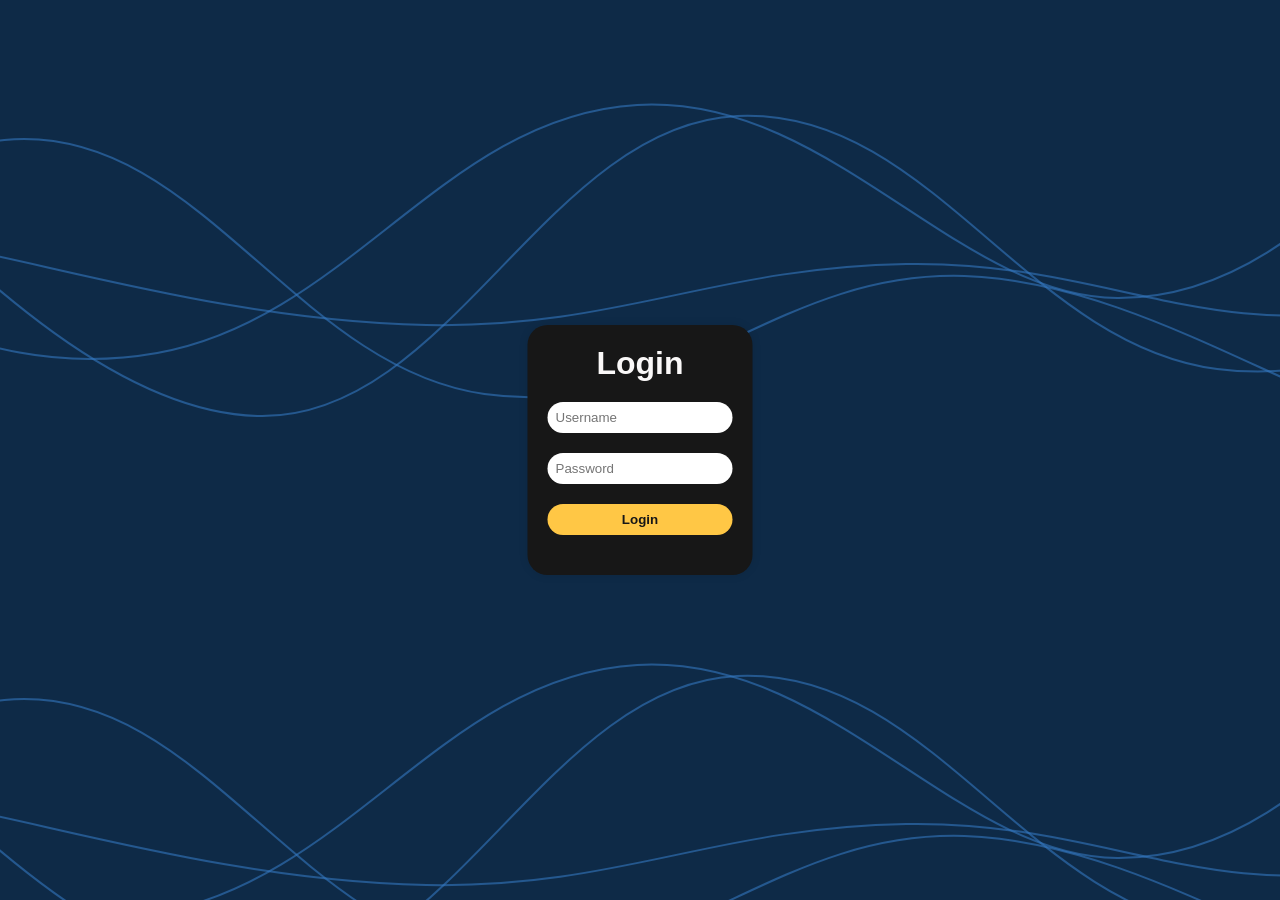
<file: AuralisV2_software/index.html>
<!DOCTYPE html>
<html lang="en">
<head>
    <meta charset="UTF-8">
    <meta name="viewport" content="width=device-width, initial-scale=1.0">
    <title>AuralisView</title>
    <link rel="stylesheet" href="static/style.css">
    <link rel="manifest" href="/manifest.json">
    <link rel="image/png" href="https://luma-dashboard.netlify.app/assets/images/logo.png">
    <link rel="icon" type="image/png" href="https://luma-dashboard.netlify.app/assets/images/logo.png">

    <!-- Open Graph Meta Tags -->
    <meta property="og:title" content="Luma">
    <meta property="og:description" content="Luma - Your smart solution for street lighting by Lumen Labs.">
    <meta property="og:image" content="https://luma-dashboard.netlify.app/assets/images/logo.png">
    <meta property="og:url" content="https://luma-dashboard.netlify.app/">
    <meta property="og:type" content="website">

</head>
<body id="login-body">
    <div id="login-main-container">
        <h1>Login</h1>
        <form id="login-form">
            <input type="text" name="name" id="name" required placeholder="Username">
            <input type="password" name="password" id="password" required placeholder="Password">
            <button type="submit" id="login-btn">Login</button>
        </form>
    </div>
</body>
<script src="static/script.js"></script>
</html>
</file>
<file: AuralisV2_software/static/style.css>
#login-body{
    background-color: #f5f5f5;
    font-family: 'Raleway', sans-serif;
    color: #444;
    background-image: url("data:image/svg+xml,%3csvg xmlns='http://www.w3.org/2000/svg' version='1.1' xmlns:xlink='http://www.w3.org/1999/xlink' xmlns:svgjs='http://svgjs.dev/svgjs' width='1440' height='560' preserveAspectRatio='none' viewBox='0 0 1440 560'%3e%3cg mask='url(%26quot%3b%23SvgjsMask1000%26quot%3b)' fill='none'%3e%3crect width='1440' height='560' x='0' y='0' fill='%230e2a47'%3e%3c/rect%3e%3cpath d='M -222.8643136411158%2c88 C -126.86%2c153.6 65.14%2c410.4 257.1356863588842%2c416 C 449.14%2c421.6 545.14%2c125.4 737.1356863588842%2c116 C 929.14%2c106.6 1025.14%2c344 1217.1356863588842%2c369 C 1409.14%2c394 1652.56%2c228.2 1697.1356863588842%2c241 C 1741.71%2c253.8 1491.43%2c394.6 1440%2c433' stroke='rgba(51%2c 121%2c 194%2c 0.58)' stroke-width='2'%3e%3c/path%3e%3cpath d='M -53.726436043914134%2c246 C 42.27%2c261.8 234.27%2c321.4 426.27356395608587%2c325 C 618.27%2c328.6 714.27%2c267.2 906.2735639560858%2c264 C 1098.27%2c260.8 1194.27%2c339.8 1386.2735639560858%2c309 C 1578.27%2c278.2 1855.53%2c80.6 1866.2735639560858%2c110 C 1877.02%2c139.4 1525.25%2c386.8 1440%2c456' stroke='rgba(51%2c 121%2c 194%2c 0.58)' stroke-width='2'%3e%3c/path%3e%3cpath d='M -475.5930174809018%2c486 C -379.59%2c416.8 -187.59%2c158.4 4.4069825190982215%2c140 C 196.41%2c121.6 292.41%2c366.8 484.4069825190982%2c394 C 676.41%2c421.2 772.41%2c270 964.4069825190982%2c276 C 1156.41%2c282 1349.29%2c440.8 1444.4069825190982%2c424 C 1539.53%2c407.2 1440.88%2c238.4 1440%2c192' stroke='rgba(51%2c 121%2c 194%2c 0.58)' stroke-width='2'%3e%3c/path%3e%3cpath d='M -802.7882797776524%2c392 C -706.79%2c368.6 -514.79%2c282.8 -322.7882797776524%2c275 C -130.79%2c267.2 -34.79%2c387 157.2117202223476%2c353 C 349.21%2c319 445.21%2c116 637.2117202223476%2c105 C 829.21%2c94 956.65%2c297 1117.2117202223476%2c298 C 1277.77%2c299 1375.44%2c147.6 1440%2c110' stroke='rgba(51%2c 121%2c 194%2c 0.58)' stroke-width='2'%3e%3c/path%3e%3c/g%3e%3cdefs%3e%3cmask id='SvgjsMask1000'%3e%3crect width='1440' height='560' fill='white'%3e%3c/rect%3e%3c/mask%3e%3c/defs%3e%3c/svg%3e");
}

#login-main-container h1{
    color: #faf8f8;
    text-align: center;
    margin-bottom: 20px;
    margin-top: 20px;
}

#login-main-container{
    top:50%;
    left:50%;
    position: absolute;
    align-items: center;
    justify-items: center;
    transform: translate(-50%,-50%);
    padding-left: 20px;
    padding-right: 20px;
    padding-bottom: 20px;
    background-color: #171717;
    border-radius: 20px;
    box-shadow: 0 0 10px rgba(0, 0, 0, 0.1);
}

#login-form{
    width: 100%;
    display: flex;
    flex-direction: column;
    align-items: center;
    gap:20px;
    margin-bottom: 20px;
}

#login-form input{
    border-radius: 25px;
    padding: 0.6em;
    border: none;
    outline: none;
}
#login-form #login-btn{
    width: 100%;
    padding: 0.6em;
    border-radius: 25px;
    border: none;
    outline: none;
    background-color: #FFC745;
    color: #171717;
    font-weight: bold;
    cursor: pointer;
    transition: 0.3s;
}
#login-form #login-btn:hover{
    background-color: #171717;
    color: #FFC745;
}
</file>
